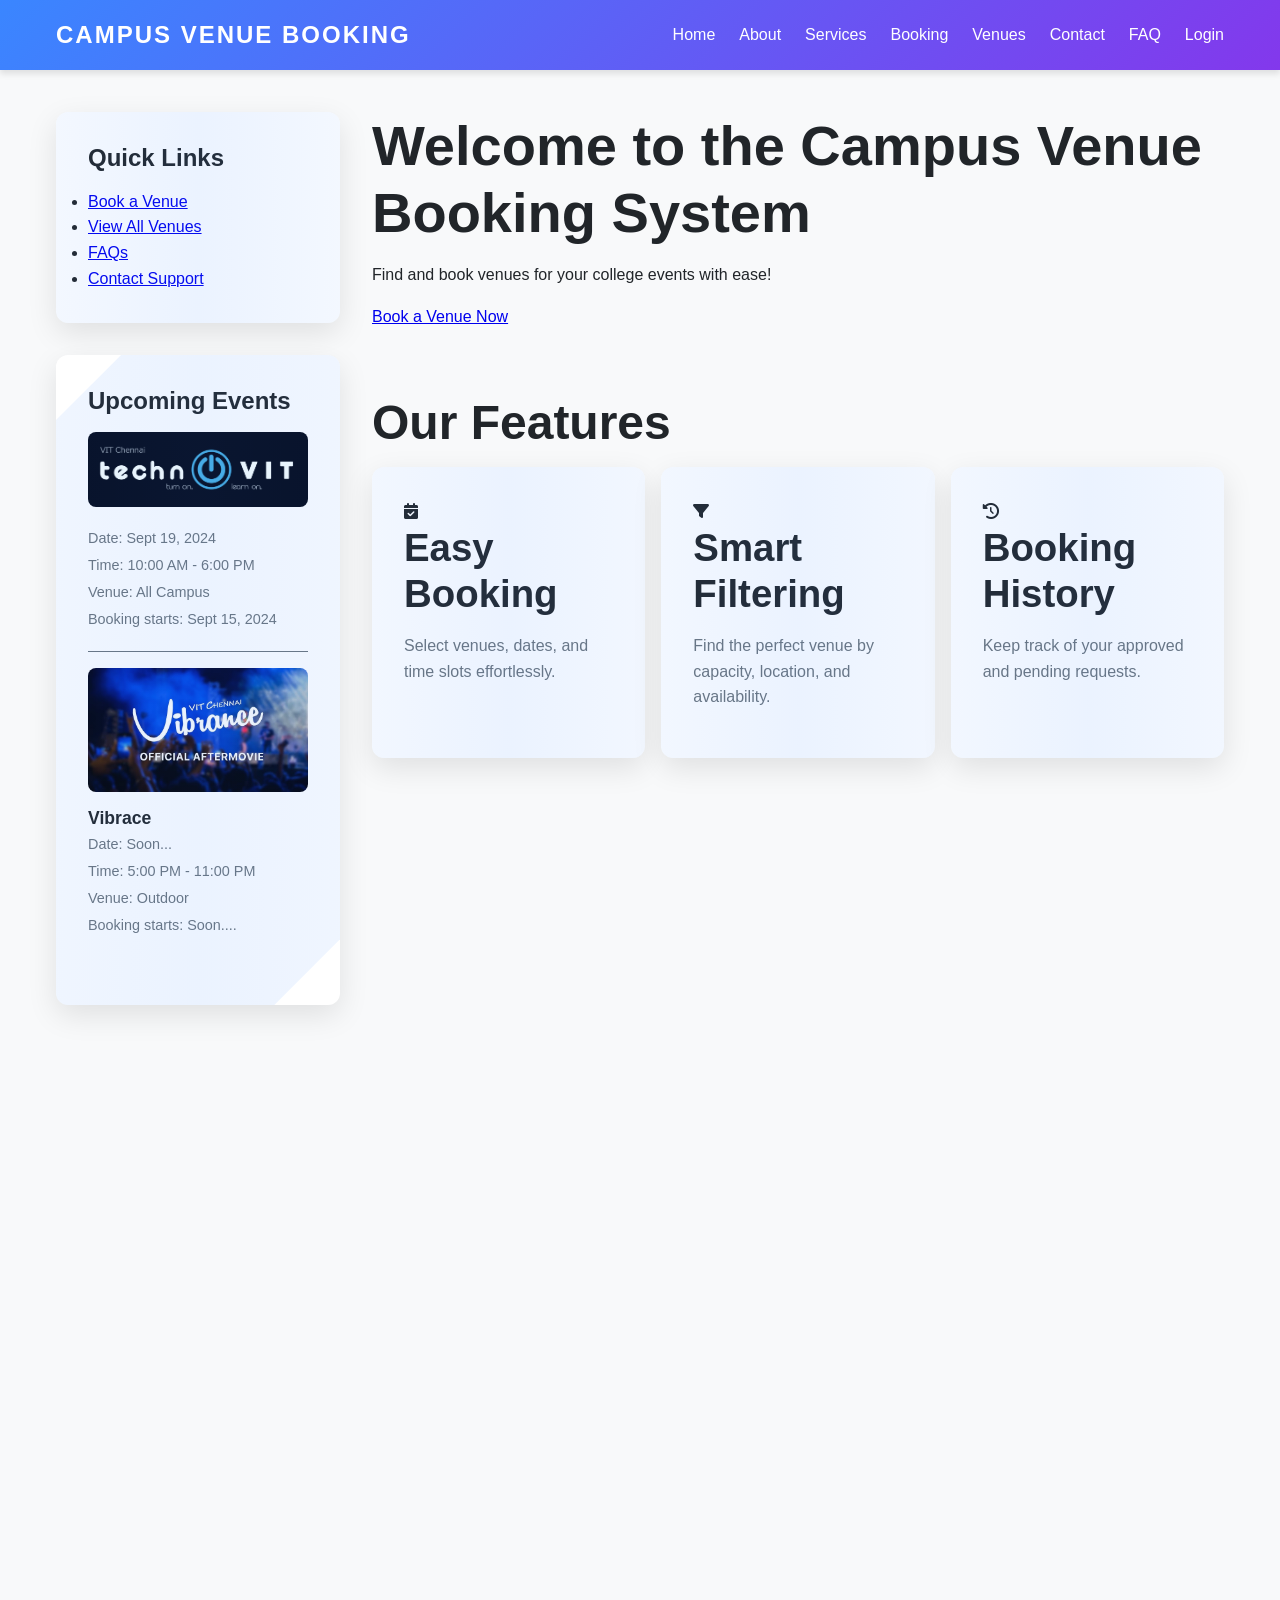
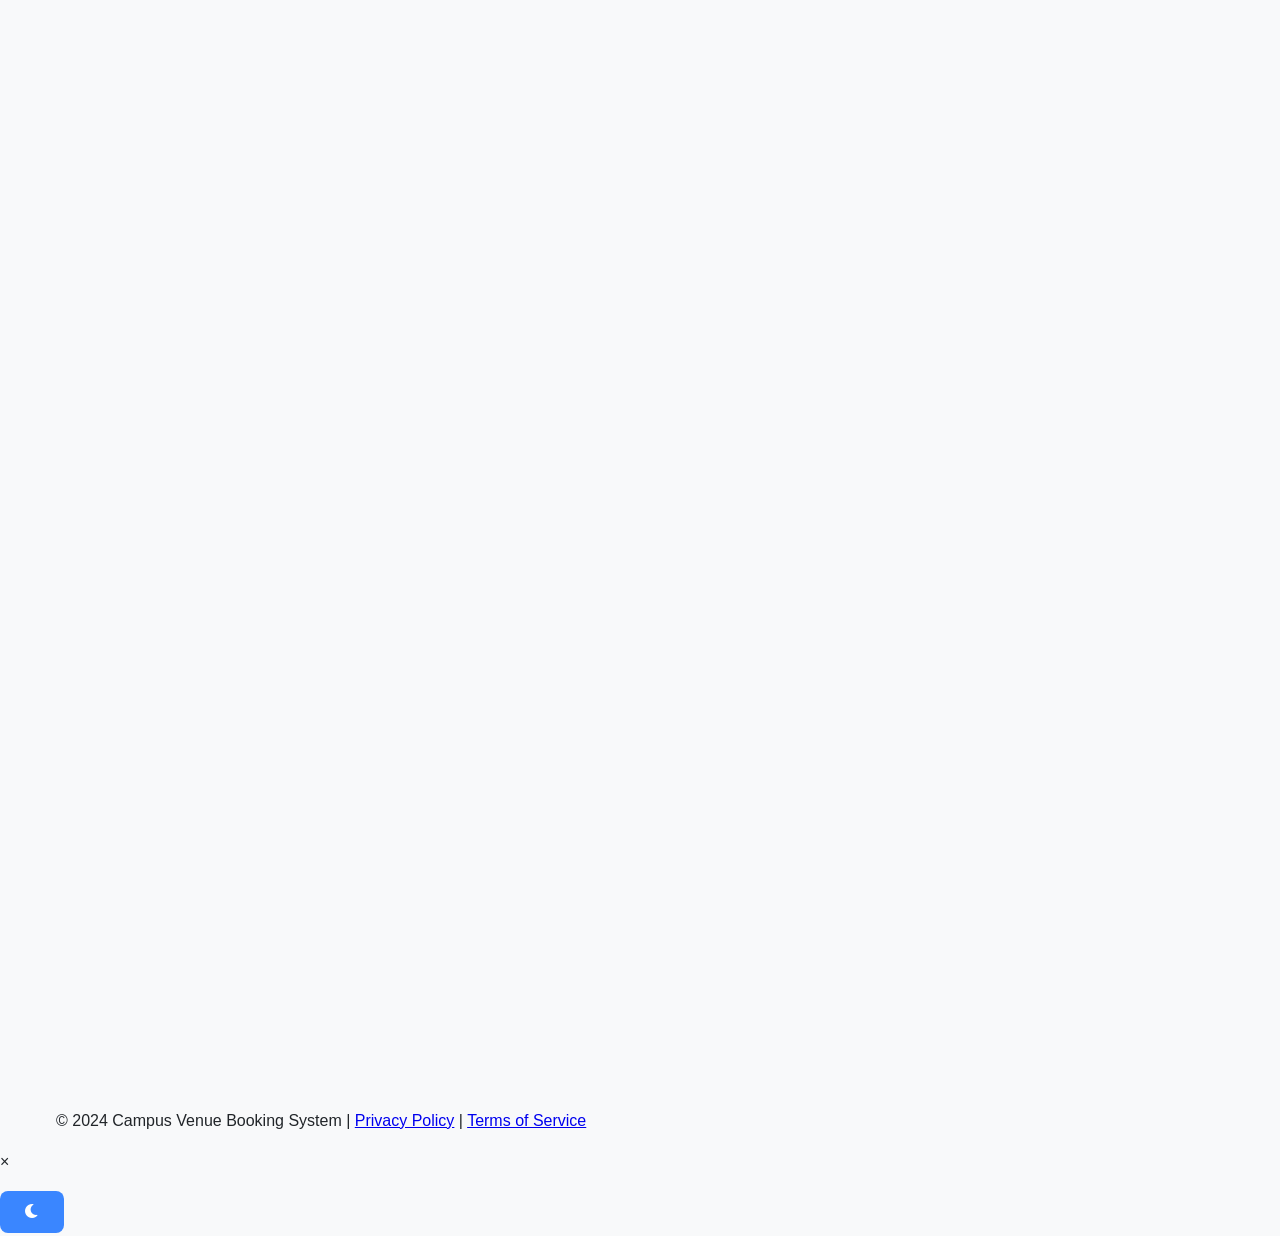
<file: index.html>
<!DOCTYPE html>
<html lang="en">
<head>
    <meta charset="UTF-8">
    <meta name="viewport" content="width=device-width, initial-scale=1.0">
    <title>Campus Venue Booking System</title>
    <link rel="stylesheet" href="style.css">
    <link rel="stylesheet" href="https://cdnjs.cloudflare.com/ajax/libs/font-awesome/6.0.0-beta3/css/all.min.css">
</head>
<body>
    <a href="#main-content" class="skip-link">Skip to main content</a>
    <header>
        <div class="container">
            <nav>
                <div class="logo">Campus Venue Booking</div>
                <button id="mobile-menu-toggle" aria-label="Toggle mobile menu">
                    <i class="fas fa-bars"></i>
                </button>
                <ul class="nav-menu">
                    <li><a href="index.html">Home</a></li>
                    <li><a href="about.html">About</a></li>
                    <li><a href="services.html">Services</a></li>
                    <li><a href="booking.html">Booking</a></li>
                    <li><a href="venues.html">Venues</a></li>
                    <li><a href="contact.html">Contact</a></li>
                    <li><a href="faq.html">FAQ</a></li>
                    <li><a href="auth.html">Login</a></li>
                </ul>
            </nav>
        </div>
    </header>

    <main id="main-content">
        <div class="container">
            <div class="inline-content">
                <aside class="sidebar">
                    <div class="card">
                        <h2>Quick Links</h2>
                        <ul>
                            <li><a href="#booking">Book a Venue</a></li>
                            <li><a href="#venues">View All Venues</a></li>
                            <li><a href="#faq">FAQs</a></li>
                            <li><a href="#contact">Contact Support</a></li>
                        </ul>
                    </div>
                    <div class="card">
                        <h2>Upcoming Events</h2>
                        <div class="upcoming-event">
                            <img src="techno-vit.png" alt="Tehno VIT">
                            <h3></h3>
                            <p>Date: Sept 19, 2024</p>
                            <p>Time: 10:00 AM - 6:00 PM</p>
                            <p>Venue: All Campus</p>
                            <p>Booking starts: Sept 15, 2024</p>
                        </div>
                        <div class="upcoming-event">
                            <img src="vibrance.jpg" alt="Vibrance">
                            <h3>Vibrace</h3>
                            <p>Date: Soon...</p>
                            <p>Time: 5:00 PM - 11:00 PM</p>
                            <p>Venue: Outdoor</p>
                            <p>Booking starts: Soon....</p>
                        </div>
                    </div>
                </aside>
                <div class="main-content">
                    <section id="home" class="hero reveal">
                        <h1>Welcome to the Campus Venue Booking System</h1>
                        <p>Find and book venues for your college events with ease!</p>
                        <a href="#booking" class="cta-button">Book a Venue Now</a>
                    </section>
                    
                    <section id="features" class="features reveal">
                        <h2>Our Features</h2>
                        <div class="grid">
                            <div class="feature card">
                                <i class="fas fa-calendar-check"></i>
                                <h3>Easy Booking</h3>
                                <p>Select venues, dates, and time slots effortlessly.</p>
                            </div>
                            <div class="feature card">
                                <i class="fas fa-filter"></i>
                                <h3>Smart Filtering</h3>
                                <p>Find the perfect venue by capacity, location, and availability.</p>
                            </div>
                            <div class="feature card">
                                <i class="fas fa-history"></i>
                                <h3>Booking History</h3>
                                <p>Keep track of your approved and pending requests.</p>
                            </div>
                        </div>
                    </section>

                    <section id="about" class="reveal">
                        <h2>About Us</h2>
                        <p>The Campus Venue Booking System simplifies the process of reserving spaces for your events, meetings, and activities. Our platform connects students, faculty, and staff with the perfect venues across campus.</p>
                    </section>

                    <section id="venues" class="reveal">
                        <h2>Popular Venues</h2>
                        <div class="venue-grid">
                            <div class="venue-card" data-venue="auditorium">
                                <h3>MG Auditorium</h3>
                                <div class="venue-details">
                                    <img src="confrence.jpeg" alt="MG Auditorium">
                                    <p>Capacity: 1000 people</p>
                                    <p>Features: Stage, AV equipment, Seating</p>
                                    <p>Location: Central Campus</p>
                                </div>
                            </div>
                            <div class="venue-card" data-venue="conference-hall">
                                <h3>Netaji Auditorium</h3>
                                <div class="venue-details">
                                    <img src="netaji.jpg" alt="Conference Hall">
                                    <p>Capacity: 500 people</p>
                                    <p>Features: Projector, Seating, Stage</p>
                                    <p>Location: AB1 7th floor</p>
                                </div>
                            </div>
                            <div class="venue-card" data-venue="outdoor-amphitheater">
                                <h3>Outdoor Amphitheater</h3>
                                <div class="venue-details">
                                    <img src="Amphitheatre.jpg" alt="Outdoor Amphitheater">
                                    <p>Capacity: 100 people</p>
                                    <p>Features: Open-air seating, Stage</p>
                                    <p>Location: AB1 Ground floor</p>
                                </div>
                            </div>
                            <div class="venue-card" data-venue="Performances">
                                <h3> M.G.R. Statue</h3>
                                <div class="venue-details">
                                    <img src="MGR statue.jpg" alt="Performances">
                                    <p>Capacity: 150 people</p>
                                    <p>Features: Standing shows, performances</p>
                                    <p>Location: Central Campus</p>
                                </div>
                            </div>
                            <div class="venue-card" data-venue="multipurpose">
                                <h3>Amphitheater</h3>
                                <div class="venue-details">
                                    <img src="ampi.jpeg" alt="Multipurpose outdoor-amphitheater">
                                    <p>Capacity: 100 people</p>
                                    <p>Features: Flexible layout, AV equipment</p>
                                    <p>Location: Behind Library</p>
                                </div>
                            </div>
                            <div class="venue-card" data-venue="sports-arena">
                                <h3>Sports Arena</h3>
                                <div class="venue-details">
                                    <img src="sports.jpeg" alt="Sports Arena">
                                    <p>Capacity: 100 people</p>
                                    <p>Features: Outdoor court, Bleachers</p>
                                    <p>Location: Athletics Complex</p>
                                </div>
                            </div>
                        </div>
                    </section>

                    <section id="booking" class="reveal">
                        <h2>Book a Venue</h2>
                        <form id="booking-form">
                            <label for="venue">Select Venue:</label>
                            <select id="venue" name="venue" required>
                                <option value="">Choose a venue</option>
                                <!-- Dynamically populated by JavaScript -->
                            </select>
                            <label for="date">Date:</label>
                            <input type="date" id="date" name="date" required>
                            <label for="time">Time:</label>
                            <input type="time" id="time" name="time" required>
                            <label for="duration">Duration (hours):</label>
                            <input type="number" id="duration" name="duration" min="1" max="8" required>
                            <button type="submit">Submit Booking Request</button>
                        </form>
                    </section>

                    <section id="contact" class="reveal">
                        <h2>Contact Us</h2>
                        <form id="contact-form">
                            <label for="name">Name:</label>
                            <input type="text" id="name" name="name" required>
                            <label for="email">Email:</label>
                            <input type="email" id="email" name="email" required>
                            <label for="message">Message:</label>
                            <textarea id="message" name="message" required></textarea>
                            <button type="submit">Send Message</button>
                        </form>
                    </section>
                </div>
            </div>
        </div>
    </main>

    <footer>
        <div class="container">
            <p>&copy; 2024 Campus Venue Booking System | <a href="privacy.html">Privacy Policy</a> | <a href="terms.html">Terms of Service</a></p>
        </div>
    </footer>

    <div id="modal" class="modal">
        <div class="modal-content">
            <span class="close">&times;</span>
            <h2 id="modal-title"></h2>
            <div id="modal-body"></div>
        </div>
    </div>

    <div class="toast-container"></div>

    <button id="dark-mode-toggle" aria-label="Toggle dark mode">
        <i class="fas fa-moon"></i>
    </button>

    <script src="script.js"></script>
</body>
</html>
</file>
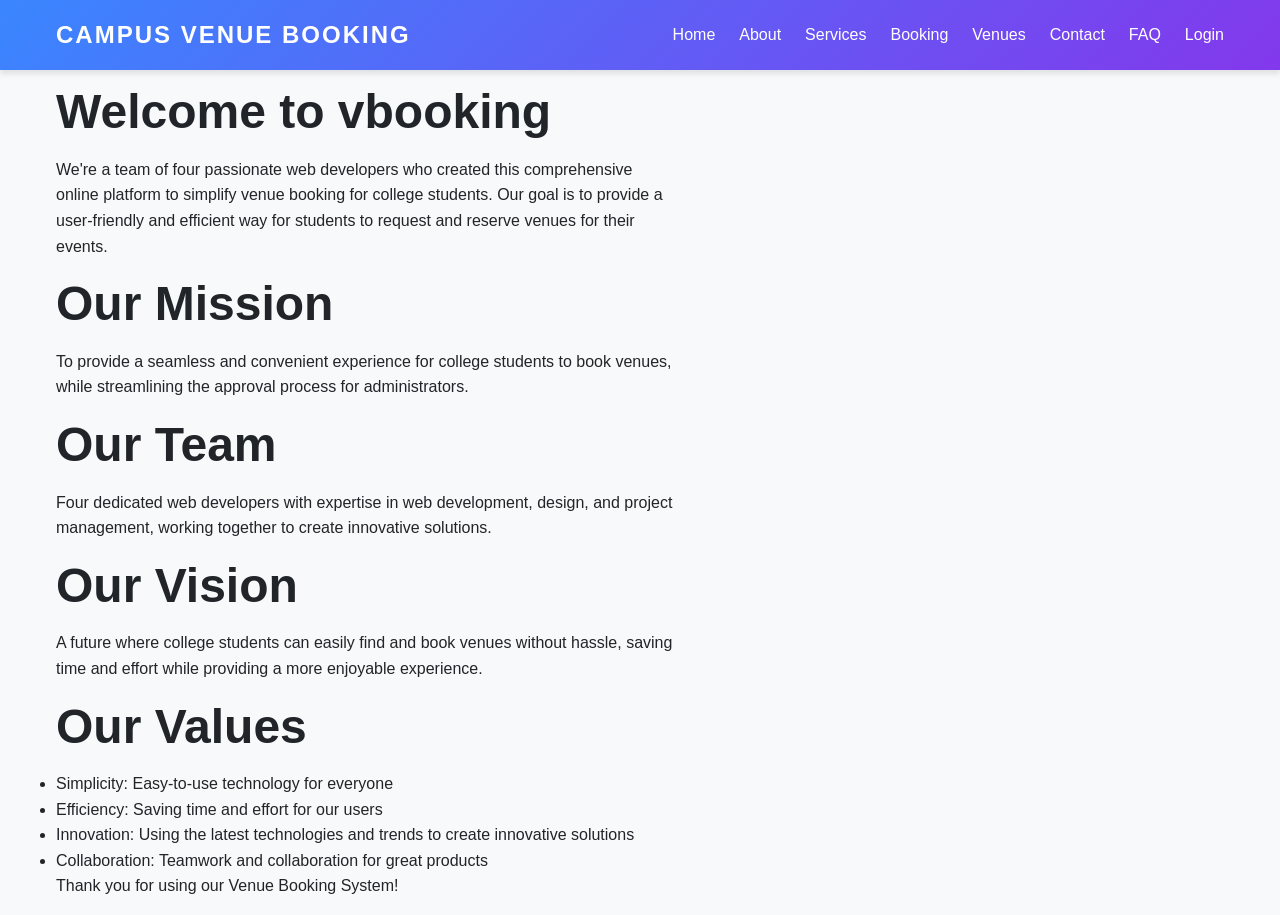
<file: about.html>
<!DOCTYPE html>
<html lang="en">
<head>
    <meta charset="UTF-8">
    <meta name="viewport" content="width=device-width, initial-scale=1.0">
    <title>Book Venue - Campus Venue Booking System</title>
    <link rel="stylesheet" href="style.css">
    <link rel="stylesheet" href="https://cdnjs.cloudflare.com/ajax/libs/font-awesome/6.0.0-beta3/css/all.min.css">
    <script src="script.js" defer></script>
</head>
<body>
    <a href="#main-content" class="skip-link">Skip to main content</a>
    <header>
        <div class="container">
            <nav>
                <div class="logo">Campus Venue Booking</div>
                <button id="mobile-menu-toggle" aria-label="Toggle mobile menu">
                    <i class="fas fa-bars"></i>
                </button>
                <ul class="nav-menu">
                    <li><a href="index.html">Home</a></li>
                    <li><a href="about.html">About</a></li>
                    <li><a href="services.html">Services</a></li>
                    <li><a href="booking.html" class="active">Booking</a></li>
                    <li><a href="venues.html">Venues</a></li>
                    <li><a href="contact.html">Contact</a></li>
                    <li><a href="faq.html">FAQ</a></li>
                    <li><a href="auth.html">Login</a></li>
                </ul>
            </nav>
        </div>
    </header>

    <div class="container">
        <div class="header">
            <h1>About Us</h1>
        </div>
        <div class="content">
            <h2>Welcome to vbooking</h2>
            <p>We're a team of four passionate web developers who created this comprehensive online platform to simplify venue booking for college students. Our goal is to provide a user-friendly and efficient way for students to request and reserve venues for their events.</p>
            <h2>Our Mission</h2>
            <p>To provide a seamless and convenient experience for college students to book venues, while streamlining the approval process for administrators.</p>
            <h2>Our Team</h2>
            <p>Four dedicated web developers with expertise in web development, design, and project management, working together to create innovative solutions.</p>
            <h2>Our Vision</h2>
            <p>A future where college students can easily find and book venues without hassle, saving time and effort while providing a more enjoyable experience.</p>
            <h2>Our Values</h2>
            <ul>
                <li><span>Simplicity</span>: Easy-to-use technology for everyone</li>
                <li><span>Efficiency</span>: Saving time and effort for our users</li>
                <li><span>Innovation</span>: Using the latest technologies and trends to create innovative solutions</li>
                <li><span>Collaboration</span>: Teamwork and collaboration for great products</li>
            </ul>
            <p>Thank you for using our Venue Booking System!</p>
        </div>
    </div>
    <script src="script.js"></script>
</body>
</html>
</file>
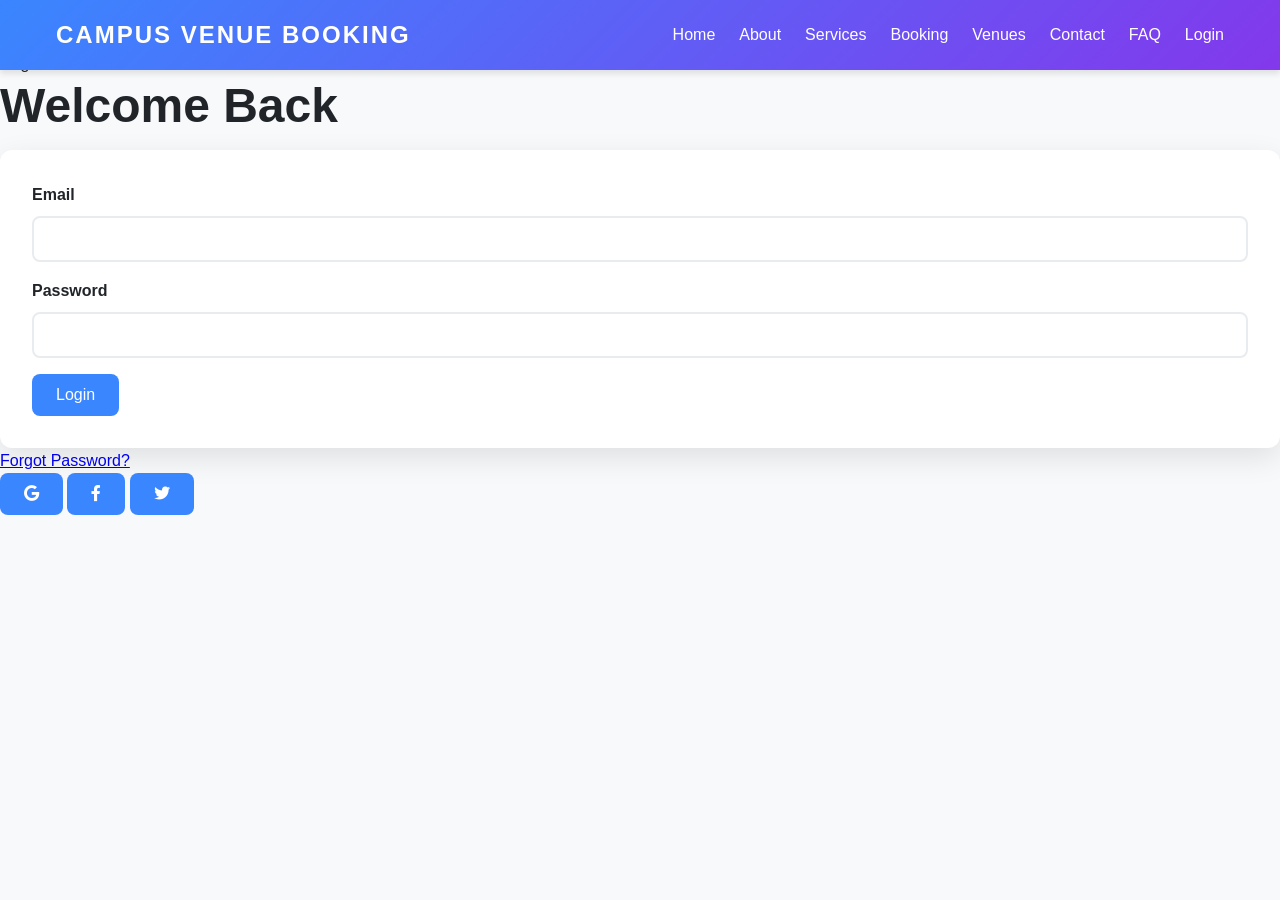
<file: auth.html>
<!DOCTYPE html>
<html lang="en">
<head>
    <meta charset="UTF-8">
    <meta name="viewport" content="width=device-width, initial-scale=1.0">
    <title>Book Venue - Campus Venue Booking System</title>
    <link rel="stylesheet" href="style.css">
    <link rel="stylesheet" href="https://cdnjs.cloudflare.com/ajax/libs/font-awesome/6.0.0-beta3/css/all.min.css">
    <script src="script.js" defer></script>
</head>
<body>
    <a href="#main-content" class="skip-link">Skip to main content</a>
    <header>
        <div class="container">
            <nav>
                <div class="logo">Campus Venue Booking</div>
                <button id="mobile-menu-toggle" aria-label="Toggle mobile menu">
                    <i class="fas fa-bars"></i>
                </button>
                <ul class="nav-menu">
                    <li><a href="index.html">Home</a></li>
                    <li><a href="about.html">About</a></li>
                    <li><a href="services.html">Services</a></li>
                    <li><a href="booking.html" class="active">Booking</a></li>
                    <li><a href="venues.html">Venues</a></li>
                    <li><a href="contact.html">Contact</a></li>
                    <li><a href="faq.html">FAQ</a></li>
                    <li><a href="auth.html">Login</a></li>
                </ul>
            </nav>
        </div>
    </header>

    <div class="auth-container">
        <div class="auth-header">Campus Venue Booking System</div>
        <div class="auth-tabs">
            <div class="auth-tab active" id="login-tab">Login</div>
            <div class="auth-tab" id="register-tab">Register</div>
        </div>
        <div class="auth-form" id="login-form">
            <h2>Welcome Back</h2>
            <form id="login">
                <div class="form-group">
                    <label for="login-email">Email</label>
                    <input type="email" id="login-email" name="email" required>
                </div>
                <div class="form-group">
                    <label for="login-password">Password</label>
                    <input type="password" id="login-password" name="password" required>
                </div>
                <button type="submit">Login</button>
            </form>
            <div class="forgot-password">
                <a href="#">Forgot Password?</a>
            </div>
            <div class="social-login">
                <button class="google"><i class="fab fa-google"></i></button>
                <button class="facebook"><i class="fab fa-facebook-f"></i></button>
                <button class="twitter"><i class="fab fa-twitter"></i></button>
            </div>
        </div>
        <div class="auth-form" id="register-form" style="display: none;">
            <h2>Create an Account</h2>
            <form id="register">
                <div class="form-group">
                    <label for="register-name">Name</label>
                    <input type="text" id="register-name" name="name" required>
                </div>
                <div class="form-group">
                    <label for="register-email">Email</label>
                    <input type="email" id="register-email" name="email" required>
                </div>
                <div class="form-group">
                    <label for="register-password">Password</label>
                    <input type="password" id="register-password" name="password" required>
                </div>
                <div class="form-group">
                    <label for="register-confirm-password">Confirm Password</label>
                    <input type="password" id="register-confirm-password" name="confirm-password" required>
                </div>
                <button type="submit">Sign Up</button>
            </form>
        </div>
    </div>
    <script>
        document.addEventListener('DOMContentLoaded', () => {
            const loginTab = document.getElementById('login-tab');
            const registerTab = document.getElementById('register-tab');
            const loginForm = document.getElementById('login-form');
            const registerForm = document.getElementById('register-form');

            loginTab.addEventListener('click', () => {
                loginTab.classList.add('active');
                registerTab.classList.remove('active');
                loginForm.style.display = 'block';
                registerForm.style.display = 'none';
            });

            registerTab.addEventListener('click', () => {
                registerTab.classList.add('active');
                loginTab.classList.remove('active');
                registerForm.style.display = 'block';
                loginForm.style.display = 'none';
            });

            document.getElementById('login').addEventListener('submit', (e) => {
                e.preventDefault();
                // Simulate login process
                setTimeout(() => {
                    window.location.href = 'index.html';
                }, 1000);
            });

            document.getElementById('register').addEventListener('submit', (e) => {
                e.preventDefault();
                // Simulate registration process
                setTimeout(() => {
                    loginTab.click();
                    showToast('Registration successful! Please log in.');
                }, 1000);
            });
        });

        function showToast(message) {
            const toast = document.createElement('div');
            toast.textContent = message;
            toast.style.position = 'fixed';
            toast.style.bottom = '20px';
            toast.style.left = '50%';
            toast.style.transform = 'translateX(-50%)';
            toast.style.backgroundColor = 'var(--color-primary)';
            toast.style.color = 'white';
            toast.style.padding = '10px 20px';
            toast.style.borderRadius = '5px';
            toast.style.opacity = '0';
            toast.style.transition = 'opacity 0.3s';
            document.body.appendChild(toast);
            setTimeout(() => {
                toast.style.opacity = '1';
            }, 100);
            setTimeout(() => {
                toast.style.opacity = '0';
                setTimeout(() => {
                    toast.remove();
                }, 300);
            }, 3000);
        }
    </script>
</body>
</html>
</file>
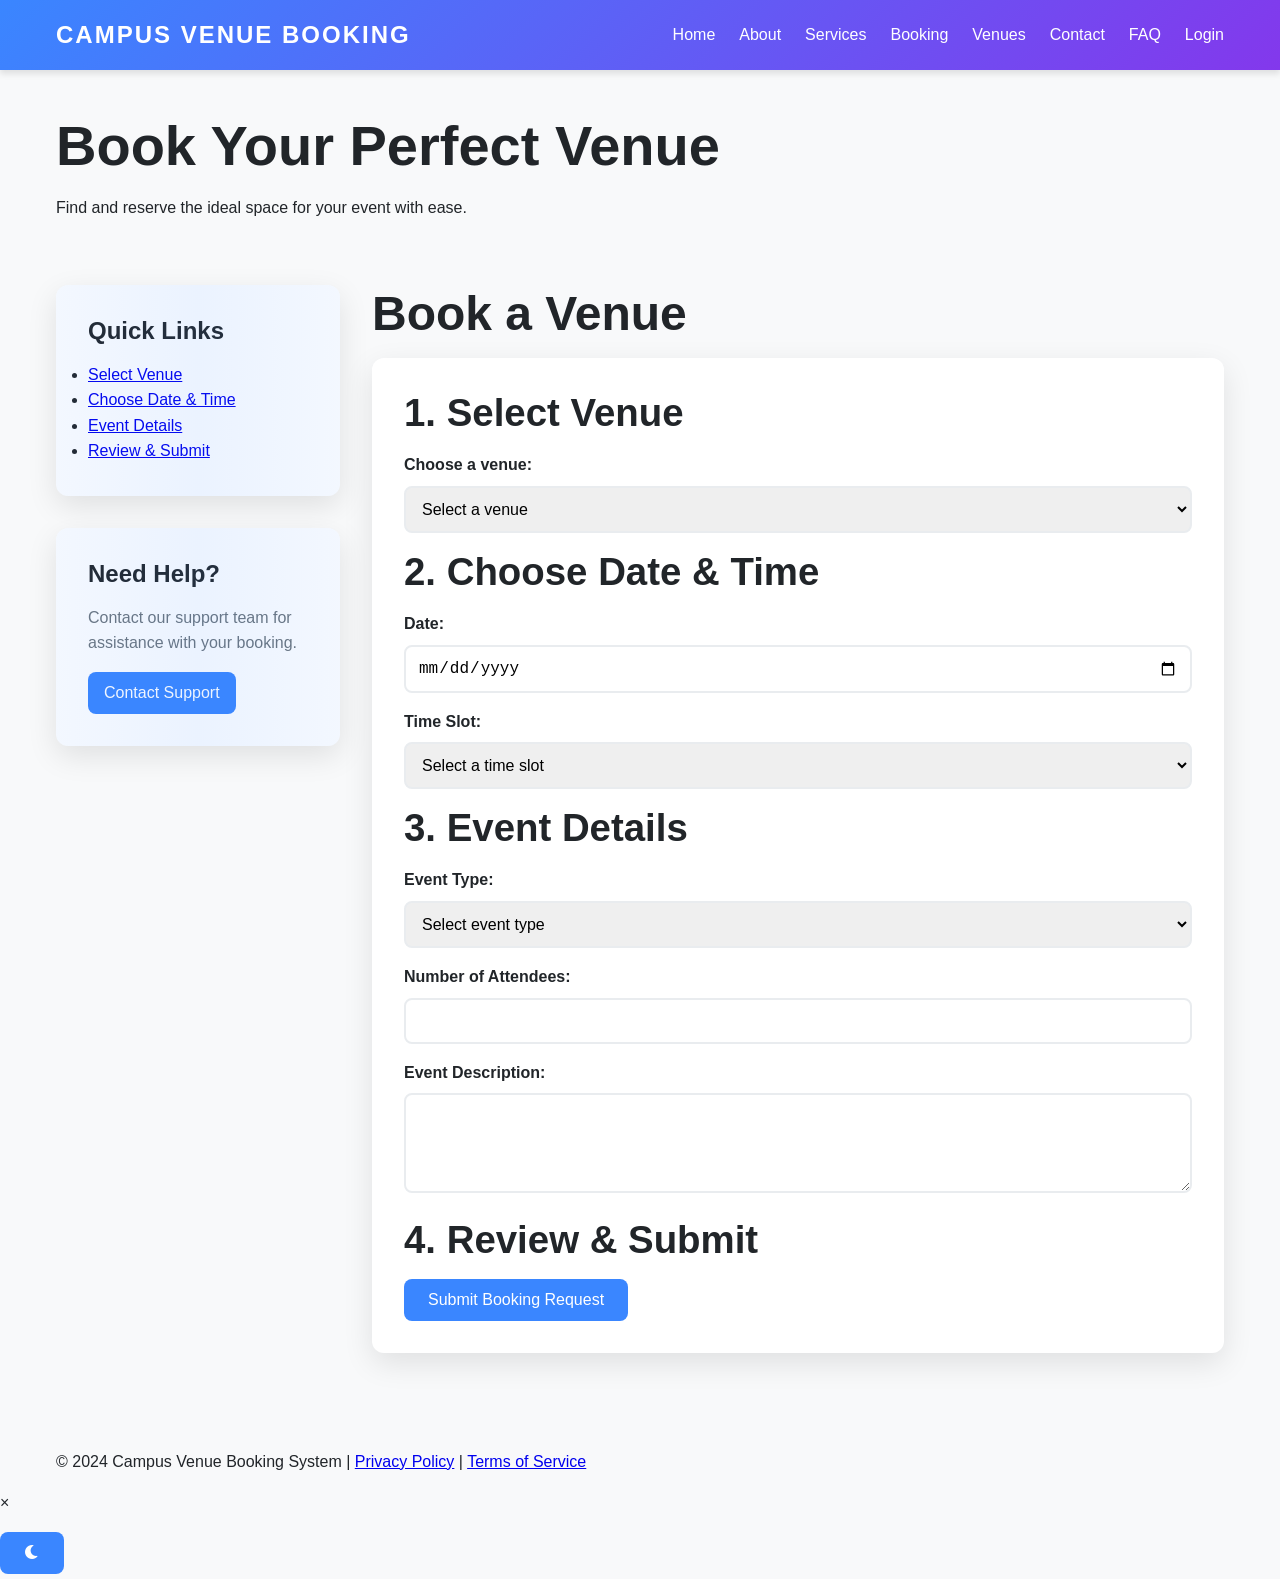
<file: booking.html>
<!DOCTYPE html>
<html lang="en">
<head>
    <meta charset="UTF-8">
    <meta name="viewport" content="width=device-width, initial-scale=1.0">
    <title>Book Venue - Campus Venue Booking System</title>
    <link rel="stylesheet" href="style.css">
    <link rel="stylesheet" href="https://cdnjs.cloudflare.com/ajax/libs/font-awesome/6.0.0-beta3/css/all.min.css">
    <script src="script.js" defer></script>
</head>
<body>
    <a href="#main-content" class="skip-link">Skip to main content</a>
    <header>
        <div class="container">
            <nav>
                <div class="logo">Campus Venue Booking</div>
                <button id="mobile-menu-toggle" aria-label="Toggle mobile menu">
                    <i class="fas fa-bars"></i>
                </button>
                <ul class="nav-menu">
                    <li><a href="index.html">Home</a></li>
                    <li><a href="about.html">About</a></li>
                    <li><a href="services.html">Services</a></li>
                    <li><a href="booking.html" class="active">Booking</a></li>
                    <li><a href="venues.html">Venues</a></li>
                    <li><a href="contact.html">Contact</a></li>
                    <li><a href="faq.html">FAQ</a></li>
                    <li><a href="auth.html">Login</a></li>
                </ul>
            </nav>
        </div>
    </header>

    <main id="main-content">
        <div class="container">
            <section class="hero reveal">
                <h1>Book Your Perfect Venue</h1>
                <p>Find and reserve the ideal space for your event with ease.</p>
            </section>

            <div class="inline-content">
                <aside class="sidebar">
                    <div class="card">
                        <h2>Quick Links</h2>
                        <ul>
                            <li><a href="#venue-selection">Select Venue</a></li>
                            <li><a href="#date-time">Choose Date & Time</a></li>
                            <li><a href="#event-details">Event Details</a></li>
                            <li><a href="#review-submit">Review & Submit</a></li>
                        </ul>
                    </div>
                    <div class="card">
                        <h2>Need Help?</h2>
                        <p>Contact our support team for assistance with your booking.</p>
                        <a href="contact.html" class="btn">Contact Support</a>
                    </div>
                </aside>

                <div class="main-content">
                    <section id="booking-form" class="reveal">
                        <h2>Book a Venue</h2>
                        <form id="venue-booking-form">
                            <div id="venue-selection">
                                <h3>1. Select Venue</h3>
                                <label for="venue">Choose a venue:</label>
                                <select id="venue" name="venue" required>
                                    <option value="">Select a venue</option>
                                    <!-- Options will be populated dynamically -->
                                </select>
                            </div>

                            <div id="date-time">
                                <h3>2. Choose Date & Time</h3>
                                <label for="date">Date:</label>
                                <input type="date" id="date" name="date" required>
                                
                                <label for="time-slot">Time Slot:</label>
                                <select id="time-slot" name="time-slot" required>
                                    <option value="">Select a time slot</option>
                                    <!-- Time slots will be populated dynamically -->
                                </select>
                            </div>

                            <div id="event-details">
                                <h3>3. Event Details</h3>
                                <label for="event-type">Event Type:</label>
                                <select id="event-type" name="event-type" required>
                                    <option value="">Select event type</option>
                                    <option value="meeting">Meeting</option>
                                    <option value="seminar">Seminar</option>
                                    <option value="workshop">Workshop</option>
                                    <option value="conference">Conference</option>
                                    <option value="other">Other</option>
                                </select>

                                <label for="attendees">Number of Attendees:</label>
                                <input type="number" id="attendees" name="attendees" min="1" required>

                                <label for="description">Event Description:</label>
                                <textarea id="description" name="description" rows="4" required></textarea>
                            </div>

                            <div id="review-submit">
                                <h3>4. Review & Submit</h3>
                                <div id="booking-summary"></div>
                                <button type="submit" class="btn-primary">Submit Booking Request</button>
                            </div>
                        </form>
                    </section>
                </div>
            </div>
        </div>
    </main>

    <footer>
        <div class="container">
            <p>&copy; 2024 Campus Venue Booking System | <a href="privacy.html">Privacy Policy</a> | <a href="terms.html">Terms of Service</a></p>
        </div>
    </footer>

    <div id="modal" class="modal">
        <div class="modal-content">
            <span class="close">&times;</span>
            <h2 id="modal-title"></h2>
            <div id="modal-body"></div>
        </div>
    </div>

    <div class="toast-container"></div>

    <button id="dark-mode-toggle" aria-label="Toggle dark mode">
        <i class="fas fa-moon"></i>
    </button>
</body>
</html>
</file>
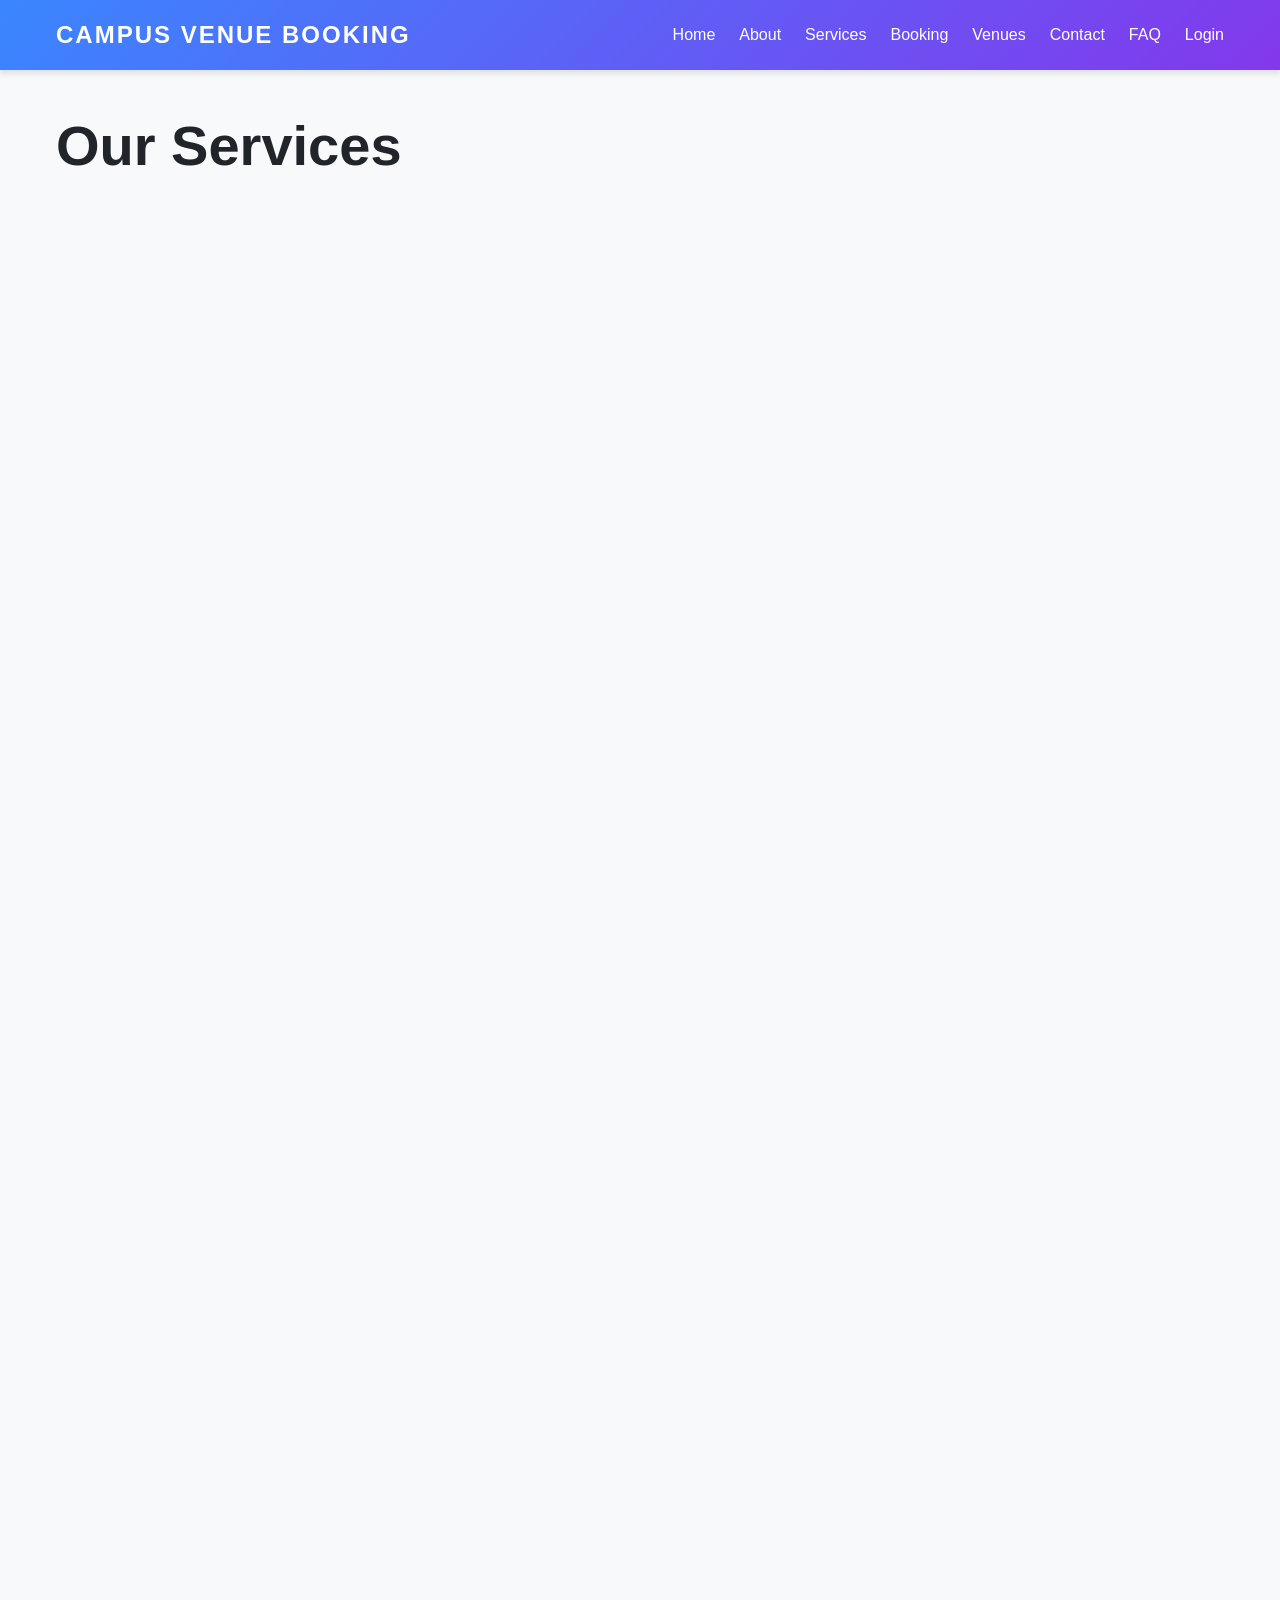
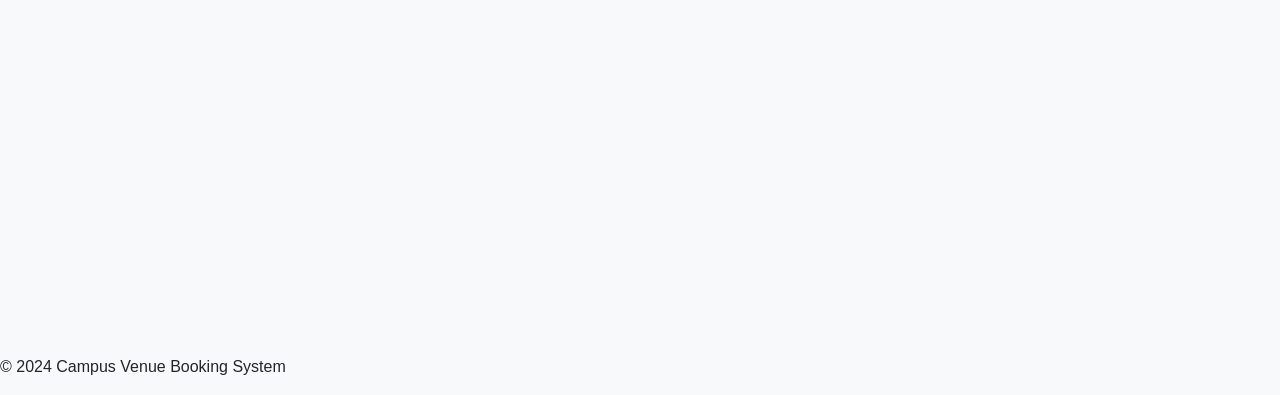
<file: services.html>
<!DOCTYPE html>
<html lang="en">
<head>
    <meta charset="UTF-8">
    <meta name="viewport" content="width=device-width, initial-scale=1.0">
    <title>Book Venue - Campus Venue Booking System</title>
    <link rel="stylesheet" href="style.css">
    <link rel="stylesheet" href="https://cdnjs.cloudflare.com/ajax/libs/font-awesome/6.0.0-beta3/css/all.min.css">
    <script src="script.js" defer></script>
</head>
<body>
    <a href="#main-content" class="skip-link">Skip to main content</a>
    <header>
        <div class="container">
            <nav>
                <div class="logo">Campus Venue Booking</div>
                <button id="mobile-menu-toggle" aria-label="Toggle mobile menu">
                    <i class="fas fa-bars"></i>
                </button>
                <ul class="nav-menu">
                    <li><a href="index.html">Home</a></li>
                    <li><a href="about.html">About</a></li>
                    <li><a href="services.html">Services</a></li>
                    <li><a href="booking.html" class="active">Booking</a></li>
                    <li><a href="venues.html">Venues</a></li>
                    <li><a href="contact.html">Contact</a></li>
                    <li><a href="faq.html">FAQ</a></li>
                    <li><a href="auth.html">Login</a></li>
                </ul>
            </nav>
        </div>
    </header>

    <main>
        <div class="container">
            <h1>Our Services</h1>
            <section class="services-container">
                <div class="service-card">
                    <div class="service-icon">
                        <i class="fas fa-calendar-check"></i>
                    </div>
                    <div class="service-content">
                        <h2 class="service-title">Venue Booking</h2>
                        <p class="service-description">Book various campus venues for your events with ease.</p>
                    </div>
                </div>
                <div class="service-card">
                    <div class="service-icon">
                        <i class="fas fa-tasks"></i>
                    </div>
                    <div class="service-content">
                        <h2 class="service-title">Event Planning</h2>
                        <p class="service-description">Get assistance in planning your campus events.</p>
                    </div>
                </div>
                <div class="service-card">
                    <div class="service-icon">
                        <i class="fas fa-users"></i>
                    </div>
                    <div class="service-content">
                        <h2 class="service-title">Capacity Management</h2>
                        <p class="service-description">Efficiently manage venue capacities for your events.</p>
                    </div>
                </div>
            </section>
            <section class="calendar-container">
                <h2>Availability Calendar</h2>
                <div class="calendar-header">
                    <button id="prev-month" class="calendar-nav">&lt;</button>
                    <h3 id="current-month"></h3>
                    <button id="next-month" class="calendar-nav">&gt;</button>
                </div>
                <div id="calendar-weekdays" class="calendar-grid"></div>
                <div id="calendar-days" class="calendar-grid"></div>
            </section>
        </div>
    </main>
    <footer>
        <p>&copy; 2024 Campus Venue Booking System</p>
    </footer>
    
</body>
</html>
</file>
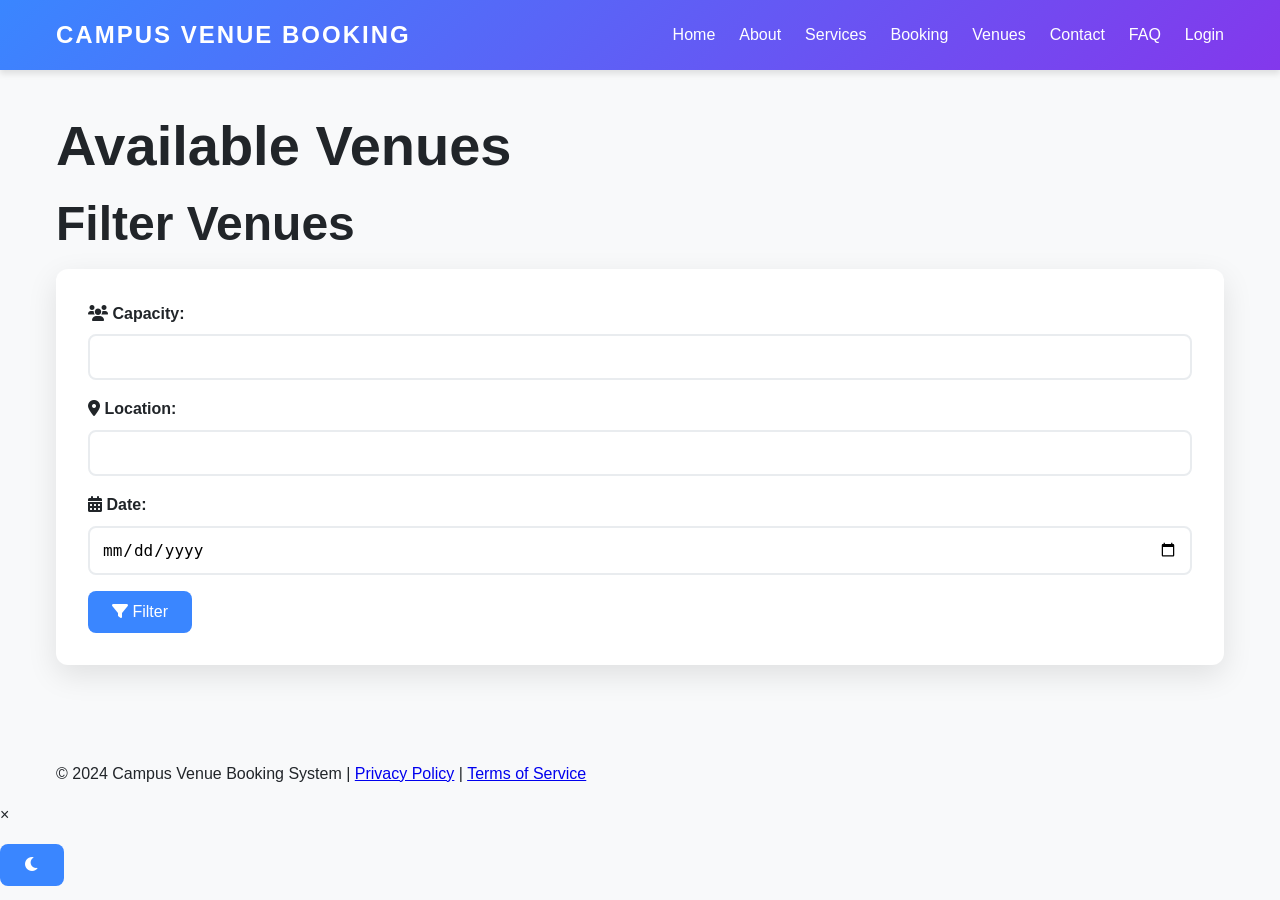
<file: venues.html>
<!DOCTYPE html>
<html lang="en">
<head>
    <meta charset="UTF-8">
    <meta name="viewport" content="width=device-width, initial-scale=1.0">
    <title>Venues - Campus Venue Booking System</title>
    <link rel="stylesheet" href="style.css">
    <link rel="stylesheet" href="https://cdnjs.cloudflare.com/ajax/libs/font-awesome/6.0.0-beta3/css/all.min.css">
</head>
<body>
    <a href="#main-content" class="skip-link">Skip to main content</a>
    <header>
        <div class="container">
            <nav>
                <div class="logo">Campus Venue Booking</div>
                <button id="mobile-menu-toggle" aria-label="Toggle mobile menu">
                    <i class="fas fa-bars"></i>
                </button>
                <ul class="nav-menu">
                    <li><a href="index.html">Home</a></li>
                    <li><a href="about.html">About</a></li>
                    <li><a href="services.html">Services</a></li>
                    <li><a href="booking.html">Booking</a></li>
                    <li><a href="venues.html" class="active">Venues</a></li>
                    <li><a href="contact.html">Contact</a></li>
                    <li><a href="faq.html">FAQ</a></li>
                    <li><a href="auth.html">Login</a></li>
                </ul>
            </nav>
        </div>
    </header>

    <main id="main-content">
        <div class="container">
            <h1>Available Venues</h1>
            <section id="filter-section" class="reveal">
                <h2>Filter Venues</h2>
                <form id="filter-form">
                    <div class="form-group">
                        <label for="capacity"><i class="fas fa-users"></i> Capacity:</label>
                        <input type="number" id="capacity" name="capacity" min="1">
                    </div>
                    <div class="form-group">
                        <label for="location"><i class="fas fa-map-marker-alt"></i> Location:</label>
                        <input type="text" id="location" name="location">
                    </div>
                    <div class="form-group">
                        <label for="date"><i class="fas fa-calendar-alt"></i> Date:</label>
                        <input type="date" id="date" name="date">
                    </div>
                    <button type="submit"><i class="fas fa-filter"></i> Filter</button>
                </form>
            </section>
            <section id="venues-list" class="reveal">
                <!-- Venues will be dynamically added here -->
            </section>
            <section id="booking-form" class="reveal" style="display: none;">
                <h2>Book a Venue</h2>
                <form id="venue-booking-form">
                    <div class="form-group">
                        <label for="selected-venue">Selected Venue:</label>
                        <input type="text" id="selected-venue" readonly>
                    </div>
                    <div class="form-group">
                        <label for="event-date">Event Date:</label>
                        <input type="date" id="event-date" required>
                    </div>
                    <div class="form-group">
                        <label for="time-slot">Time Slot:</label>
                        <select id="time-slot" required>
                            <option value="">Select a time slot</option>
                            <!-- Time slots will be dynamically added here -->
                        </select>
                    </div>
                    <div class="form-group">
                        <label for="event-details">Event Details:</label>
                        <textarea id="event-details" required></textarea>
                    </div>
                    <button type="submit">Submit Booking Request</button>
                </form>
            </section>
        </div>
    </main>

    <footer>
        <div class="container">
            <p>&copy; 2024 Campus Venue Booking System | <a href="privacy.html">Privacy Policy</a> | <a href="terms.html">Terms of Service</a></p>
        </div>
    </footer>

    <div id="modal" class="modal">
        <div class="modal-content">
            <span class="close">&times;</span>
            <h2 id="modal-title"></h2>
            <div id="modal-body"></div>
        </div>
    </div>

    <div class="toast-container"></div>

    <button id="dark-mode-toggle" aria-label="Toggle dark mode">
        <i class="fas fa-moon"></i>
    </button>

    <script src="script.js"></script>
</body>
</html>
</file>
<file: style.css>
/* Modern CSS Reset */
*,
*::before,
*::after {
  box-sizing: border-box;
  margin: 0;
  padding: 0;
}

/* Custom Properties */
:root {
  --color-primary: #3a86ff;
  --color-secondary: #ff006e;
  --color-tertiary: #8338ec;
  --color-background: #f8f9fa;
  --color-text: #212529;
  --color-text-light: #6c757d;
  --font-main: 'Inter', sans-serif;
  --font-heading: 'Poppins', sans-serif;
  --transition-smooth: all 0.3s cubic-bezier(0.25, 0.8, 0.25, 1);
  --spacing-unit: 1rem;
}

/* Base Styles */
body {
  font-family: var(--font-main);
  color: var(--color-text);
  background-color: var(--color-background);
  line-height: 1.6;
  overflow-x: hidden;
}

/* Typography */
h1, h2, h3, h4, h5, h6 {
  font-family: var(--font-heading);
  margin-bottom: var(--spacing-unit);
  line-height: 1.2;
}

h1 { font-size: clamp(2rem, 5vw, 3.5rem); }
h2 { font-size: clamp(1.8rem, 4vw, 3rem); }
h3 { font-size: clamp(1.5rem, 3vw, 2.5rem); }

p {
  margin-bottom: var(--spacing-unit);
  max-width: 70ch;
}

/* Layout */
.container {
  width: 100%;
  max-width: 1200px;
  margin: 0 auto;
  padding: 0 var(--spacing-unit);
}

/* Grid System */
.grid {
  display: grid;
  grid-template-columns: repeat(auto-fit, minmax(250px, 1fr));
  gap: var(--spacing-unit);
}

/* Header styles */
header {
  background: linear-gradient(135deg, var(--color-primary), var(--color-tertiary));
  color: white;
  padding: var(--spacing-unit) 0;
  position: fixed;
  top: 0;
  left: 0;
  right: 0;
  z-index: 1000;
  box-shadow: 0 4px 6px rgba(0, 0, 0, 0.1);
}

nav {
  display: flex;
  justify-content: space-between;
  align-items: center;
}

.logo {
  font-size: 1.5rem;
  font-weight: bold;
  text-transform: uppercase;
  letter-spacing: 2px;
}

nav ul {
  list-style: none;
  display: flex;
  gap: 1.5rem;
}

nav ul li a {
  color: white;
  text-decoration: none;
  font-weight: 500;
  transition: var(--transition-smooth);
  position: relative;
  outline: none;
  box-shadow: none;
}
#mobile-menu-toggle {
    display: none;
  }

nav ul li a::after {
  content: '';
  position: absolute;
  bottom: -5px;
  left: 0;
  width: 0;
  height: 2px;
  background-color: white;
  transition: var(--transition-smooth);
}

nav ul li a:hover::after {
  width: 100%;
}

/* Main content styles */
main {
  margin-top: 80px;
  padding: calc(var(--spacing-unit) * 2) 0;
}

section {
  margin-bottom: calc(var(--spacing-unit) * 4);
  opacity: 0;
  transform: translateY(20px);
  transition: var(--transition-smooth);
}

section.visible {
  opacity: 1;
  transform: translateY(0);
}

/* Inline content layout */
.inline-content {
  display: flex;
  align-items: flex-start;
  gap: calc(var(--spacing-unit) * 2);
}

.sidebar {
  flex: 1;
  position: sticky;
  top: 100px;
}

.main-content {
  flex: 3;
}

/* Form styles */
form {
  background: white;
  border-radius: 12px;
  padding: calc(var(--spacing-unit) * 2);
  box-shadow: 0 10px 30px rgba(0, 0, 0, 0.1);
}

form label {
  display: block;
  margin-bottom: calc(var(--spacing-unit) / 2);
  font-weight: bold;
  color: var(--color-text);
}

input, textarea, select {
  width: 100%;
  padding: 0.75rem;
  margin-bottom: var(--spacing-unit);
  border: 2px solid #e9ecef;
  border-radius: 8px;
  font-size: 1rem;
  transition: var(--transition-smooth);
}

input:focus, textarea:focus, select:focus {
  border-color: var(--color-primary);
  outline: none;
  box-shadow: 0 0 0 3px rgba(58, 134, 255, 0.2);
}

button {
  background-color: var(--color-primary);
  color: white;
  border: none;
  padding: 0.75rem 1.5rem;
  cursor: pointer;
  border-radius: 8px;
  font-size: 1rem;
  font-weight: 500;
  transition: var(--transition-smooth);
}

button:hover {
  background-color: #2a75e6;
  transform: translateY(-2px);
  box-shadow: 0 4px 8px rgba(0, 0, 0, 0.1);
}

button:active {
  transform: translateY(1px);
}

/* Card styles */
.card {
  background: white;
  border-radius: 12px;
  box-shadow: 0 10px 30px rgba(0, 0, 0, 0.1);
  padding: calc(var(--spacing-unit) * 2);
  margin-bottom: calc(var(--spacing-unit) * 2);
  transition: var(--transition-smooth);
  overflow: hidden;
  position: relative;
}

.card::before {
  content: '';
  position: absolute;
  top: -50%;
  left: -50%;
  width: 200%;
  height: 200%;
  background: linear-gradient(
    45deg,
    transparent,
    rgba(58, 134, 255, 0.1),
    transparent
  );
  transform: rotate(45deg);
  transition: var(--transition-smooth);
}

.card:hover::before {
  left: 100%;
}

.card:hover {
  transform: translateY(-5px);
  box-shadow: 0 15px 40px rgba(0, 0, 0, 0.15);
}

.card h2 {
  font-size: 1.5rem;
  margin-bottom: var(--spacing-unit);
  color: var(--color-text);
}

.card p {
  color: var(--color-text-light);
}

.card .btn {
  display: inline-block;
  background-color: var(--color-primary);
  color: white;
  padding: 0.5rem 1rem;
  text-decoration: none;
  border-radius: 8px;
  transition: var(--transition-smooth);
}

.card .btn:hover {
  background-color: #2a75e6;
  transform: translateY(-2px);
  box-shadow: 0 4px 8px rgba(0, 0, 0, 0.1);
}

/* Calendar styles */
#calendar-container {
  background-color: white;
  border-radius: 12px;
  padding: var(--spacing-unit);
  box-shadow: 0 10px 30px rgba(0, 0, 0, 0.1);
}

#calendar table {
  width: 100%;
  border-collapse: collapse;
}

#calendar th, #calendar td {
  text-align: center;
  padding: 10px;
  border: 1px solid #e9ecef;
}

#calendar th {
  background-color: var(--color-primary);
  color: white;
}

#calendar td:hover {
  background-color: #f1f3f5;
  cursor: pointer;
}

/* Responsive design */
@media (max-width: 768px) {
  .inline-content {
    flex-direction: column;
  }

  .sidebar {
    position: static;
    width: 100%;
  }

  nav {
    flex-direction: column;
    align-items: flex-start;
  }

  .nav-menu {
    display: none;
    flex-direction: column;
    width: 100%;
    margin-top: var(--spacing-unit);
  }

  .nav-menu.active {
    display: flex;
  }

  .nav-menu li {
    margin: calc(var(--spacing-unit) / 2) 0;
  }

  #mobile-menu-toggle {
    display: block;
  }

  .card {
    padding: var(--spacing-unit);
  }
}

/* Utility classes */
.text-center { text-align: center; }
.mt-2 { margin-top: calc(var(--spacing-unit) * 2); }
.mb-2 { margin-bottom: calc(var(--spacing-unit) * 2); }
.p-2 { padding: calc(var(--spacing-unit) * 2); }

/* Animations */
@keyframes fadeIn {
  from { opacity: 0; transform: translateY(20px); }
  to { opacity: 1; transform: translateY(0); }
}

.fade-in {
  animation: fadeIn 0.5s ease-out forwards;
}

/* Scroll-triggered animations */
.reveal {
  opacity: 0;
  transform: translateY(50px);
  transition: var(--transition-smooth);
}

.reveal.active {
  opacity: 1;
  transform: translateY(0);
}

/* Custom scrollbar */
::-webkit-scrollbar {
  width: 10px;
}

::-webkit-scrollbar-track {
  background: #f1f1f1;
}

::-webkit-scrollbar-thumb {
  background: var(--color-primary);
  border-radius: 5px;
}

::-webkit-scrollbar-thumb:hover {
  background: #2a75e6;
}

/* Accessibility improvements */
.visually-hidden {
  position: absolute;
  width: 1px;
  height: 1px;
  margin: -1px;
  padding: 0;
  overflow: hidden;
  clip: rect(0, 0, 0, 0);
  white-space: nowrap;
  border: 0;
}

/* Focus styles for keyboard navigation */
a:focus, button:focus, input:focus, select:focus, textarea:focus {
  outline: 3px solid var(--color-secondary);
  outline-offset: 2px;
}

/* Skip to main content link */
.skip-link {
  position: absolute;
  top: -40px;
  left: 0;
  background: var(--color-primary);
  color: white;
  padding: 8px;
  z-index: 100;
}

.skip-link:focus {
  top: 0;
}

/* Venue grid styles */
.venue-grid {
    display: grid;
    grid-template-columns: repeat(auto-fit, minmax(250px, 1fr));
    gap: 1rem;
}

.venue-card {
    background-color: var(--color-background);
    border-radius: 8px;
    padding: 1rem;
    box-shadow: 0 4px 6px rgba(0, 0, 0, 0.1);
    transition: all 0.3s ease;
    cursor: pointer;
    overflow: hidden;
}

.venue-card h3 {
    margin-bottom: 0.5rem;
}

.venue-details {
    max-height: 0;
    opacity: 0;
    transition: all 0.3s ease;
}

.venue-card:hover {
    transform: translateY(-5px);
    box-shadow: 0 8px 12px rgba(0, 0, 0, 0.15);
}

.venue-card:hover .venue-details {
    max-height: 500px;
    opacity: 1;
}

.venue-details img {
    width: 100%;
    height: auto;
    border-radius: 4px;
    margin-bottom: 0.5rem;
}

/* Upcoming events styles */
.upcoming-event {
    margin-bottom: 1rem;
    padding-bottom: 1rem;
    border-bottom: 1px solid var(--color-text-light);
}

.upcoming-event:last-child {
    border-bottom: none;
}

.upcoming-event img {
    width: 100%;
    height: auto;
    border-radius: 8px;
    margin-bottom: 0.5rem;
}

.upcoming-event h3 {
    font-size: 1.1rem;
    margin-bottom: 0.25rem;
}

.upcoming-event p {
    font-size: 0.9rem;
    margin-bottom: 0.25rem;
}

/* Remove focus outline for nav links */
nav ul li a:focus {
    outline: none;
    box-shadow: none;
}
</file>
